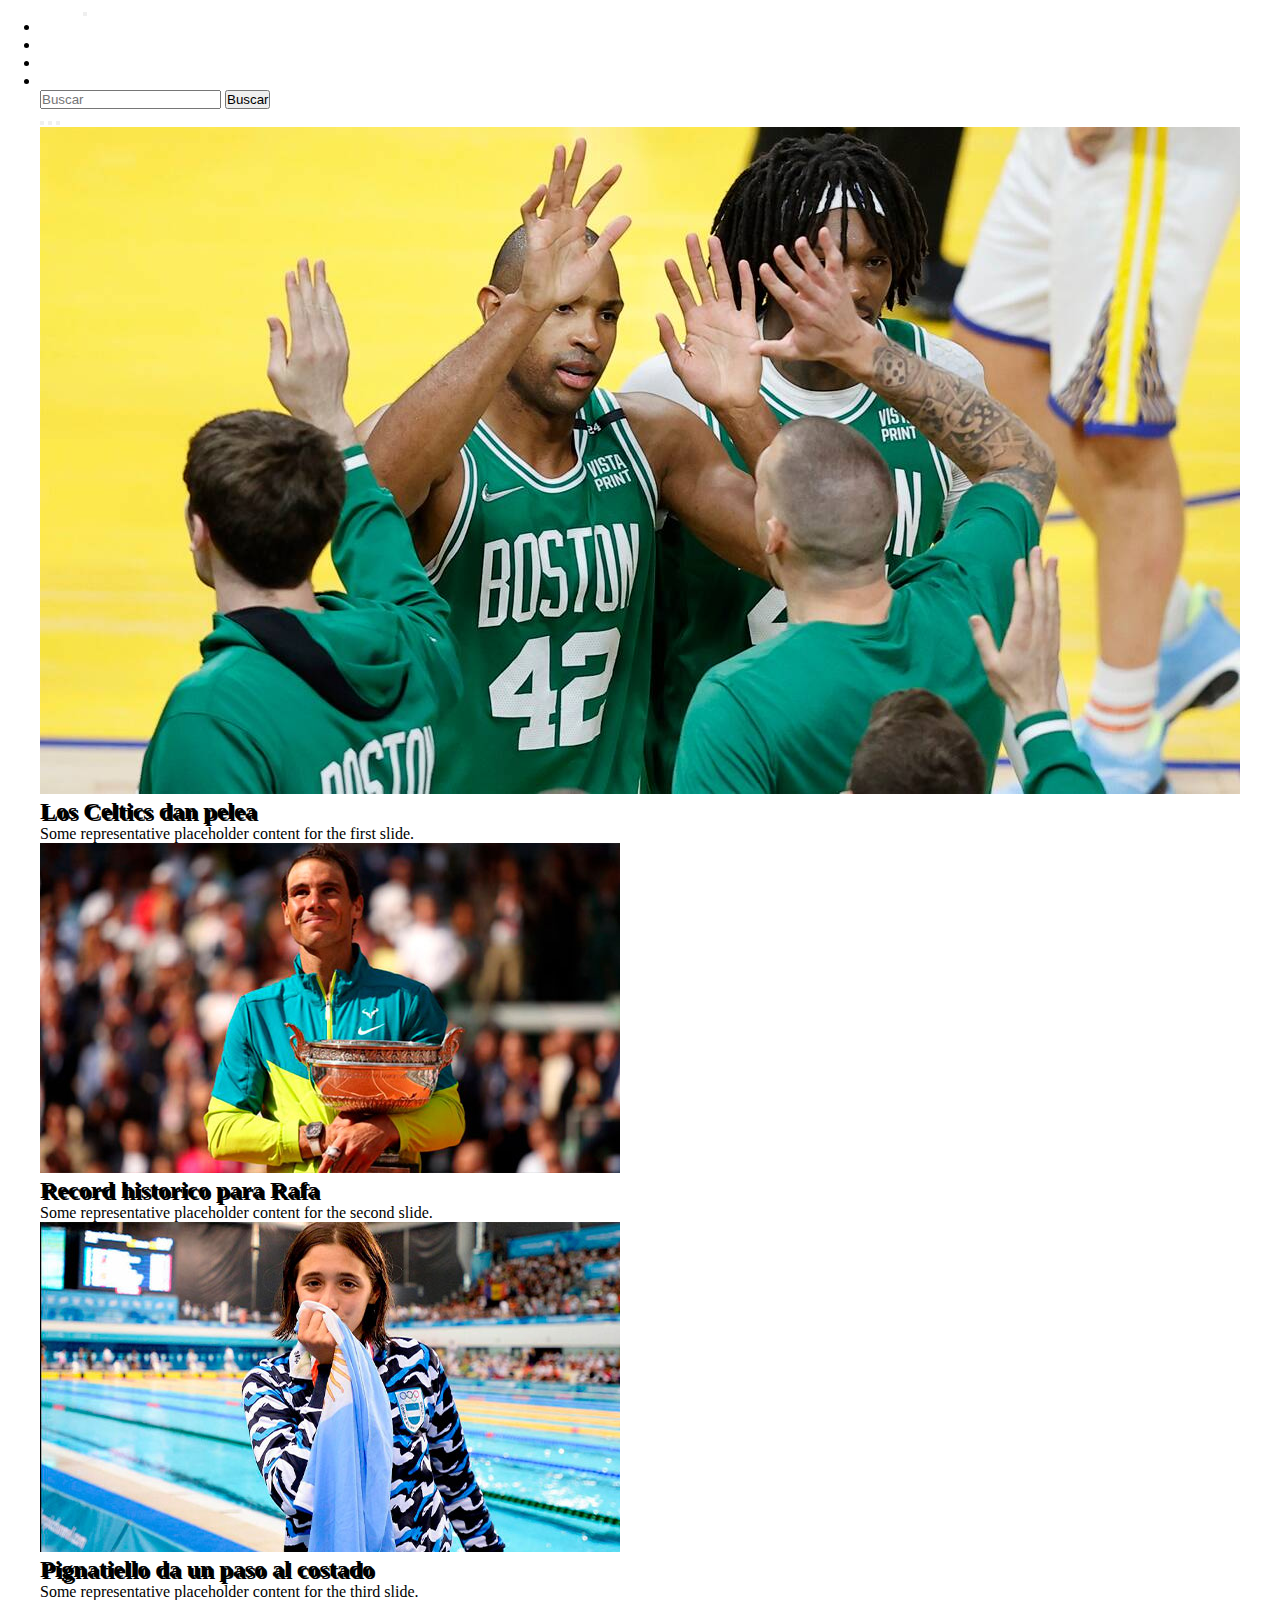
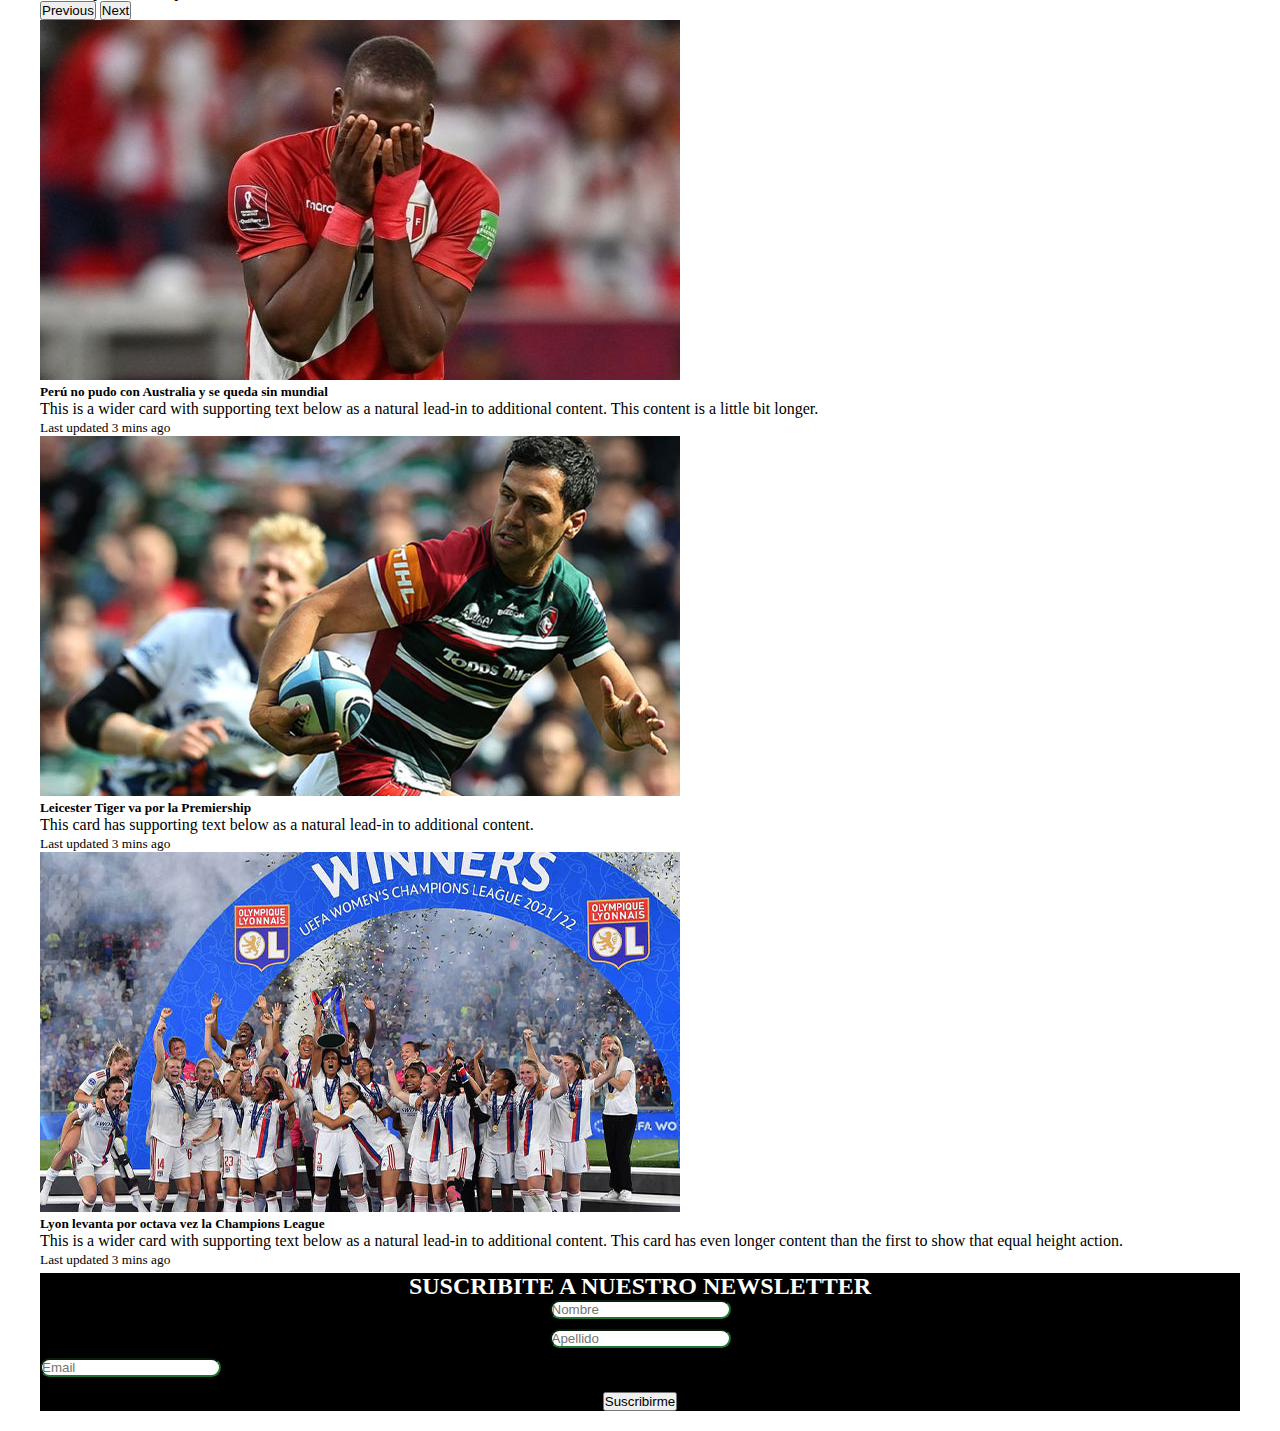
<file: index.html>
<!doctype html>
<html lang="en">

<head>
  <meta charset="utf-8">
  <meta name="viewport" content="width=device-width, initial-scale=1">
  <title>Desafio-Bootstrap</title>
  <link href="https://cdn.jsdelivr.net/npm/bootstrap@5.2.0-beta1/dist/css/bootstrap.min.css" rel="stylesheet"
    integrity="sha384-0evHe/X+R7YkIZDRvuzKMRqM+OrBnVFBL6DOitfPri4tjfHxaWutUpFmBp4vmVor" crossorigin="anonymous">
  <link rel="stylesheet" href="css/style.css">
</head>

<body>
  <!-- BARRA NAVEGACION NAVBAR-->
  <header>

    <nav class="navbar navbar-expand-lg bg-dark">
      <div class="container-fluid">
        <a class="navbar-brand" href="#">Home</a>
        <button class="navbar-toggler" type="button" data-bs-toggle="collapse" data-bs-target="#navbarSupportedContent"
          aria-controls="navbarSupportedContent" aria-expanded="false" aria-label="Toggle navigation">
          <span class="navbar-toggler-icon"></span>
        </button>
        <div class="collapse navbar-collapse" id="navbarSupportedContent">
          <ul class="navbar-nav me-auto mb-2 mb-lg-0">
            <li class="nav-item">
              <a class="nav-link active" aria-current="page" href="futbol.html">Fútbol</a>
            </li>
            <li class="nav-item">
              <a class="nav-link active" href="tenis.html">Tenis</a>
            </li>
            <li class="nav-item dropdown">
              <a class="nav-link active" href="basket.html">
                Básquet
              </a>
            </li>
            <li class="nav-item">
              <a class="nav-link active" href="suscribirse.html">Suscribirse</a>
            </li>
          </ul>
          <form class="d-flex" role="search">
            <input class="form-control me-2" type="search" placeholder="Buscar" aria-label="Buscar">
            <button class="btn btn-outline-success" type="submit">Buscar</button>
          </form>
        </div>
      </div>
    </nav>
  </header>
  <!-- CONTENIDO PRINCIPAL -->
  <main>
    <div id="carouselExampleCaptions" class="carousel slide carroza" data-bs-ride="false">
      <div class="carousel-indicators">
        <button type="button" data-bs-target="#carouselExampleCaptions" data-bs-slide-to="0" class="active"
          aria-current="true" aria-label="Slide 1"></button>
        <button type="button" data-bs-target="#carouselExampleCaptions" data-bs-slide-to="1"
          aria-label="Slide 2"></button>
        <button type="button" data-bs-target="#carouselExampleCaptions" data-bs-slide-to="2"
          aria-label="Slide 3"></button>
      </div>
      <div class="carousel-inner">
        <div class="carousel-item active">
          <img src="img/Celtics.jpg" class="d-block w-100" alt="...">
          <div class="carousel-caption d-none d-md-block">
            <h2>Los Celtics dan pelea</h2>
            <p>Some representative placeholder content for the first slide.</p>
          </div>
        </div>
        <div class="carousel-item">
          <img src="img/rafa.jpg" class="d-block w-100" alt="...">
          <div class="carousel-caption d-none d-md-block">
            <h2>Record historico para Rafa</h2>
            <p>Some representative placeholder content for the second slide.</p>
          </div>
        </div>
        <div class="carousel-item">
          <img src="img/pigna.jpg" class="d-block w-100" alt="...">
          <div class="carousel-caption d-none d-md-block">
            <h2>Pignatiello da un paso al costado</h2>
            <p>Some representative placeholder content for the third slide.</p>
          </div>
        </div>
      </div>
      <button class="carousel-control-prev" type="button" data-bs-target="#carouselExampleCaptions"
        data-bs-slide="prev">
        <span class="carousel-control-prev-icon" aria-hidden="true"></span>
        <span class="visually-hidden">Previous</span>
      </button>
      <button class="carousel-control-next" type="button" data-bs-target="#carouselExampleCaptions"
        data-bs-slide="next">
        <span class="carousel-control-next-icon" aria-hidden="true"></span>
        <span class="visually-hidden">Next</span>
      </button>
    </div>

    <div class="card-group">
      <div class="card">
        <img src="img/peru.jpg" class="card-img-top" alt="...">
        <div class="card-body">
          <h5 class="card-title">Perú no pudo con Australia y se queda sin mundial</h5>
          <p class="card-text">This is a wider card with supporting text below as a natural lead-in to additional
            content. This content is a little bit longer.</p>
        </div>
        <div class="card-footer">
          <small class="text-muted">Last updated 3 mins ago</small>
        </div>
      </div>
      <div class="card">
        <img src="img/rugby.jpg" class="card-img-top" alt="...">
        <div class="card-body">
          <h5 class="card-title">Leicester Tiger va por la Premiership</h5>
          <p class="card-text">This card has supporting text below as a natural lead-in to additional content.</p>
        </div>
        <div class="card-footer">
          <small class="text-muted">Last updated 3 mins ago</small>
        </div>
      </div>
      <div class="card">
        <img src="img/fed2.jpg" class="card-img-top" alt="...">
        <div class="card-body">
          <h5 class="card-title">Lyon levanta por octava vez la Champions League</h5>
          <p class="card-text">This is a wider card with supporting text below as a natural lead-in to additional
            content. This card has even longer content than the first to show that equal height action.</p>
        </div>
        <div class="card-footer">
          <small class="text-muted">Last updated 3 mins ago</small>
        </div>
      </div>
    </div>
  </main>
  <!-- SUBCRIBIRSE - FOOTER -->
  <footer>
    <div class="contenedorFooter bg-dark">
      <h2 class="suscribirse">SUSCRIBITE A NUESTRO NEWSLETTER</h2>
      <div class="row">
        <div class="col-xl-12 col-lg-12 col-md-12 col-sm-12">
          <input type="text" class="form-control nombre bg-light" placeholder="Nombre" aria-label="First name">
        </div>
        <div class="col-xl-12 col-lg-12 col-md-12 col-sm-12">
          <input type="text" class="form-control apellido bg-light" placeholder="Apellido" aria-label="Last name">
        </div>
        <div class="col-xl-12 col-lg-12">
          <input type="email" class="form-control email bg-light" placeholder="Email" aria-label="Last name">
        </div>
      </div>
      <button class="btn btn-outline-success btn-sub col-xl-12 col-lg-12 col-md-12 col-sm-12"
        type="submit">Suscribirme</button>
    </div>
  </footer>
  <!-- JAVASCRIPT - BOOTSTRAP -->
  <script src="https://cdn.jsdelivr.net/npm/bootstrap@5.2.0-beta1/dist/js/bootstrap.bundle.min.js"
    integrity="sha384-pprn3073KE6tl6bjs2QrFaJGz5/SUsLqktiwsUTF55Jfv3qYSDhgCecCxMW52nD2"
    crossorigin="anonymous"></script>
</body>

</html>
</file>
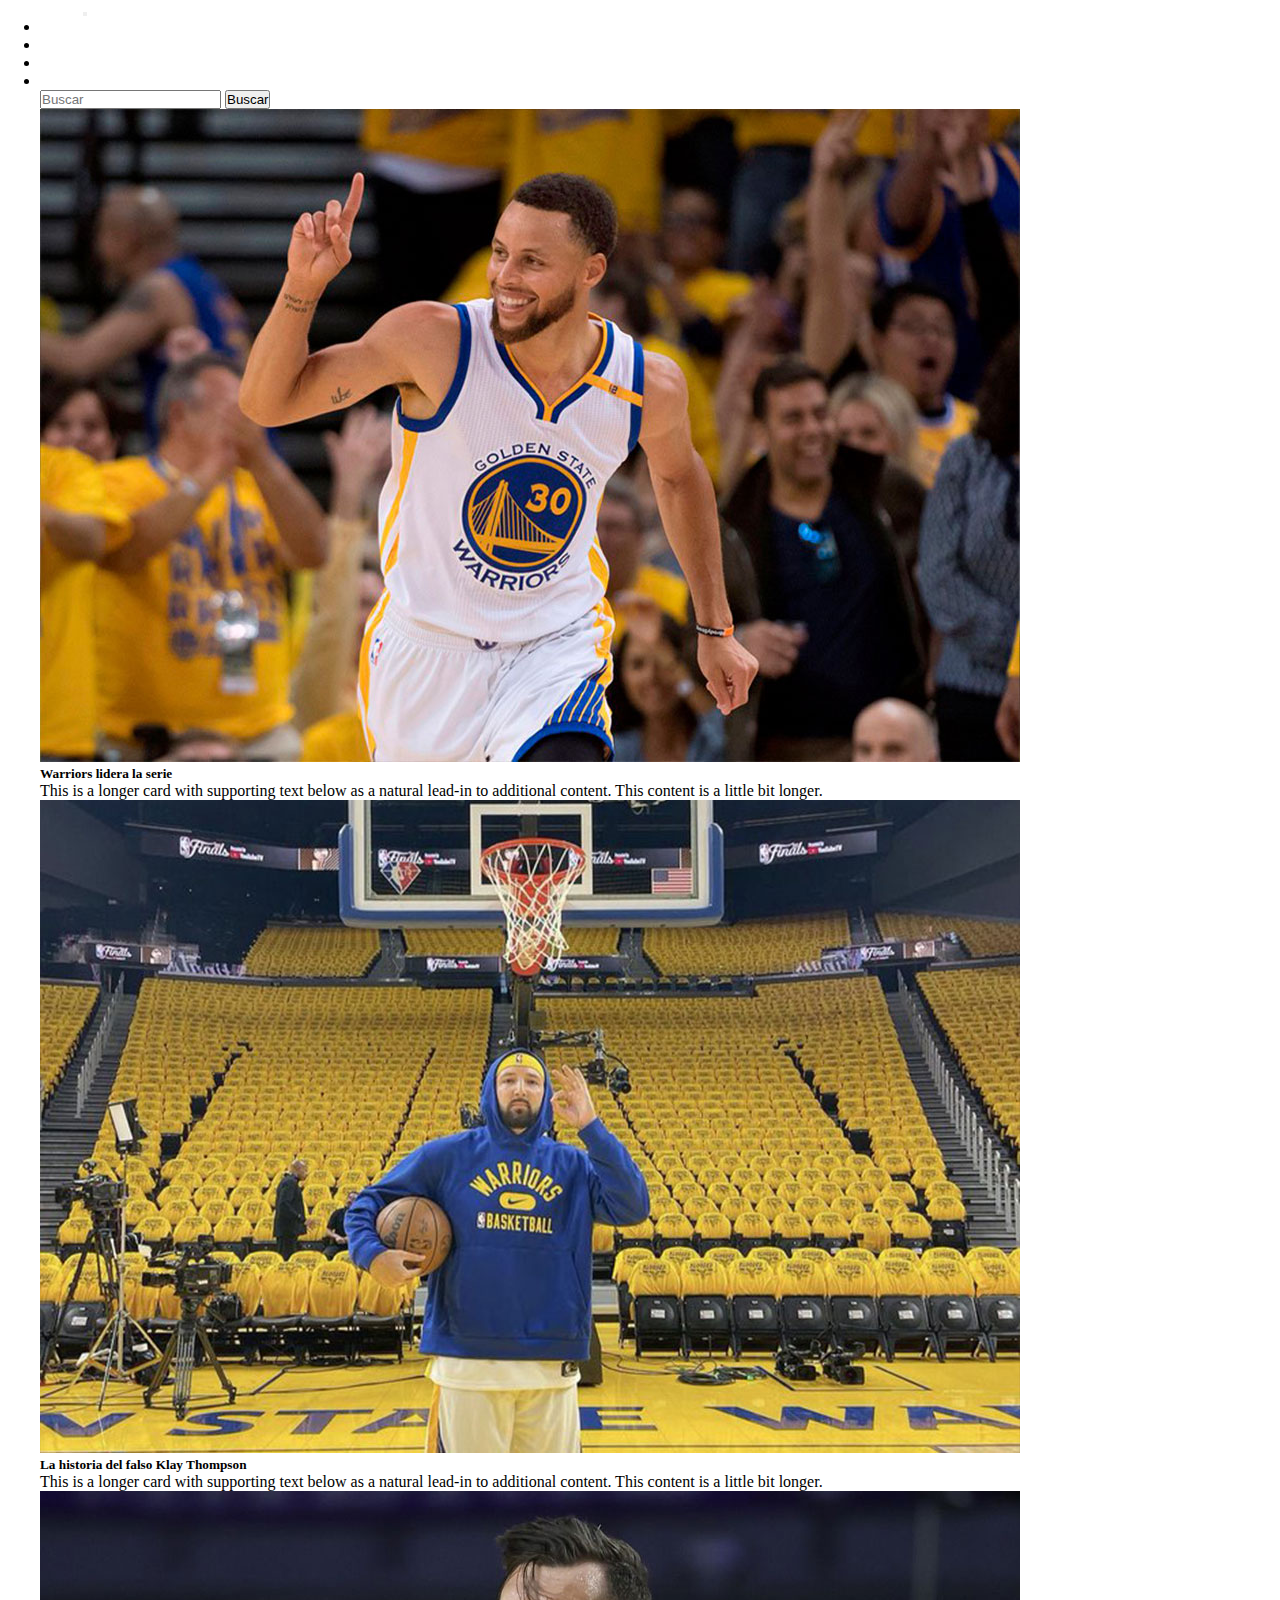
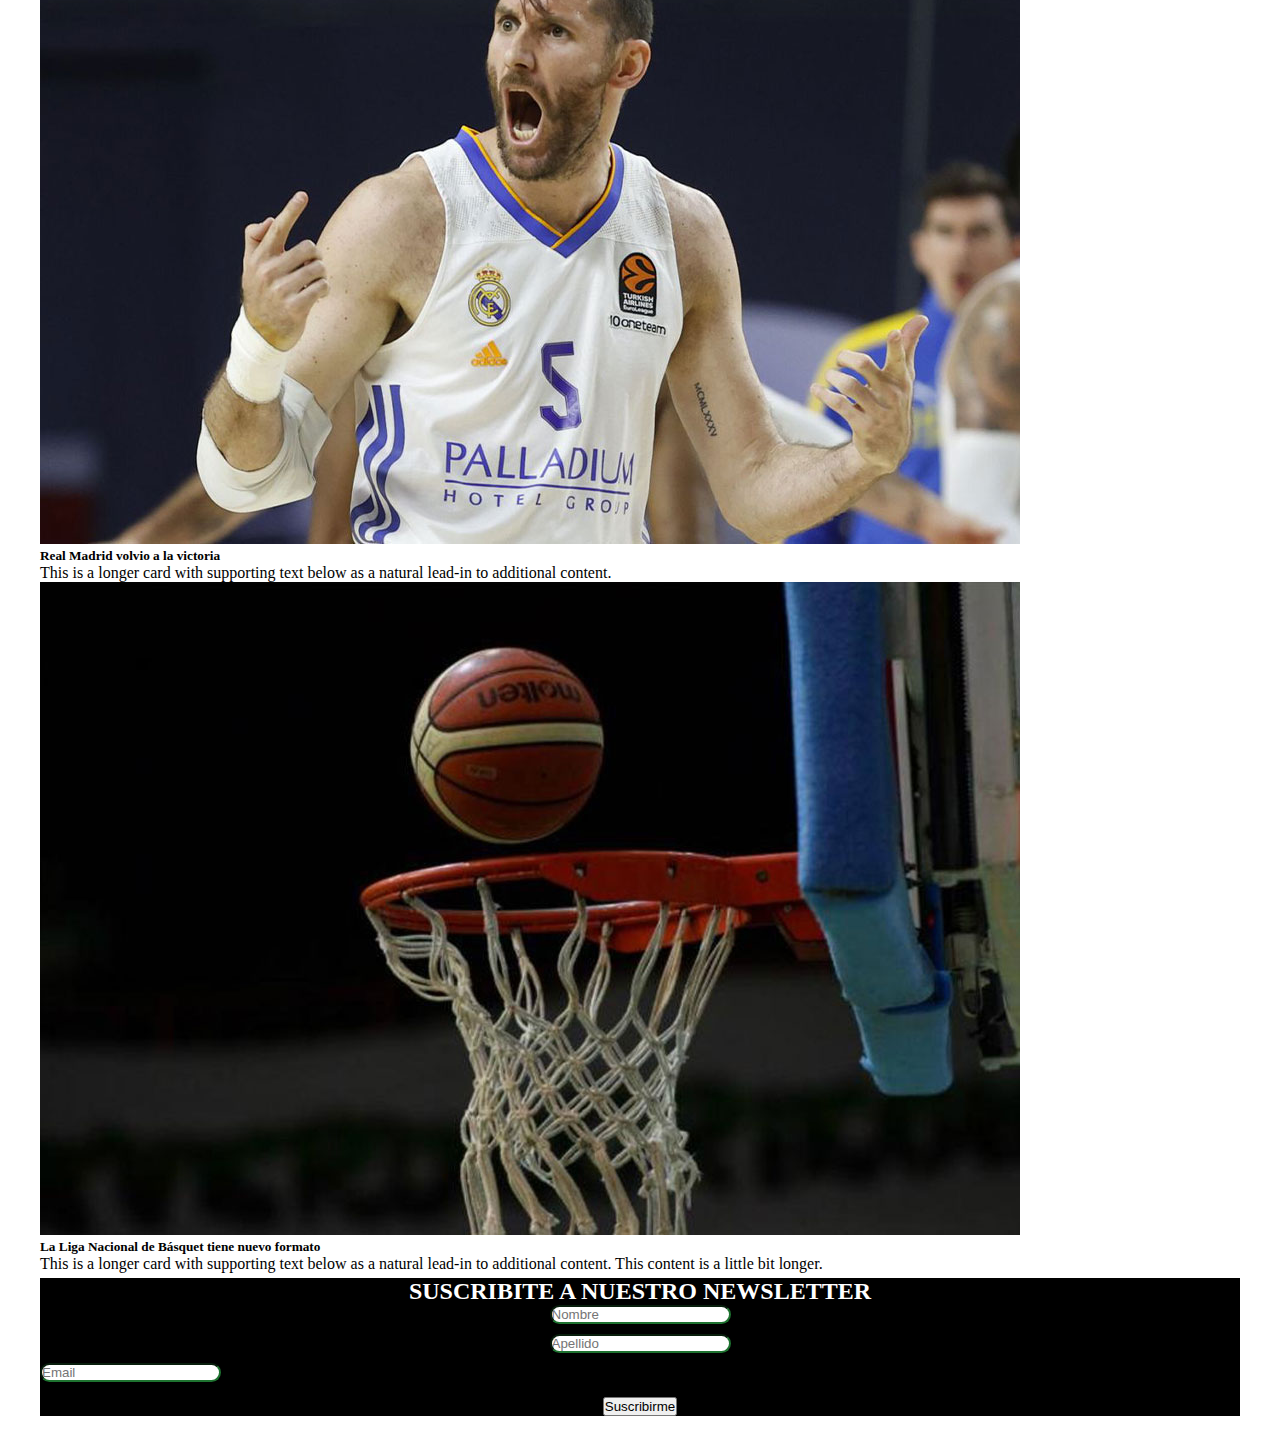
<file: basket.html>
<!DOCTYPE html>
<html lang="en">

<head>
    <meta charset="UTF-8">
    <meta http-equiv="X-UA-Compatible" content="IE=edge">
    <meta name="viewport" content="width=device-width, initial-scale=1.0">
    <link href="https://cdn.jsdelivr.net/npm/bootstrap@5.2.0-beta1/dist/css/bootstrap.min.css" rel="stylesheet"
        integrity="sha384-0evHe/X+R7YkIZDRvuzKMRqM+OrBnVFBL6DOitfPri4tjfHxaWutUpFmBp4vmVor" crossorigin="anonymous">
    <link rel="stylesheet" href="css/style.css">
    <title>Básquet</title>
</head>

<body>
    <!-- BARRA NAVEGACION -->
    <header>
        <nav class="navbar navbar-expand-lg bg-dark">
            <div class="container-fluid">
                <a class="navbar-brand" href="index.html">Home</a>
                <button class="navbar-toggler" type="button" data-bs-toggle="collapse"
                    data-bs-target="#navbarSupportedContent" aria-controls="navbarSupportedContent"
                    aria-expanded="false" aria-label="Toggle navigation">
                    <span class="navbar-toggler-icon"></span>
                </button>
                <div class="collapse navbar-collapse" id="navbarSupportedContent">
                    <ul class="navbar-nav me-auto mb-2 mb-lg-0">
                        <li class="nav-item">
                            <a class="nav-link active" aria-current="page" href="futbol.html">Fútbol</a>
                        </li>
                        <li class="nav-item">
                            <a class="nav-link active" href="tenis.html">Tenis</a>
                        </li>
                        <li class="nav-item dropdown">
                            <a class="nav-link active" href="basket.html">
                                Básquet
                            </a>
                        </li>
                        <li class="nav-item">
                            <a class="nav-link active" href="suscribirse.html">Suscribirse</a>
                        </li>
                    </ul>
                    <form class="d-flex" role="search">
                        <input class="form-control me-2" type="search" placeholder="Buscar" aria-label="Buscar">
                        <button class="btn btn-outline-success" type="submit">Buscar</button>
                    </form>
                </div>
            </div>
        </nav>
    </header>
    <!-- CONTENIDO PRINCIPAL -->
    <main>
        <div class="row row-cols-1 row-cols-md-2 g-4 contenedorCards">
            <a href="#">
                <div class="col">
                    <div class="card bg-success">
                        <img src="img/esteD.jpg" class="card-img-top" alt="...">
                        <div class="card-body">
                            <h5 class="card-title">Warriors lidera la serie</h5>
                            <p class="card-text">This is a longer card with supporting text below as a natural lead-in
                                to
                                additional content. This content is a little bit longer.</p>
                        </div>
                    </div>
                </div>
            </a>

            <a href="#">
                <div class="col">
                    <div class="card bg-success">
                        <img src="img/kyu.jpg" class="card-img-top" alt="...">
                        <div class="card-body">
                            <h5 class="card-title">La historia del falso Klay Thompson</h5>
                            <p class="card-text">This is a longer card with supporting text below as a natural lead-in
                                to
                                additional content. This content is a little bit longer.</p>
                        </div>
                    </div>
                </div>
            </a>

            <a href="#">
                <div class="col">
                    <div class="card bg-success">
                        <img src="img/reass.jpg" class="card-img-top" alt="...">
                        <div class="card-body">
                            <h5 class="card-title">Real Madrid volvio a la victoria</h5>
                            <p class="card-text">This is a longer card with supporting text below as a natural lead-in
                                to
                                additional content.</p>
                        </div>
                    </div>
                </div>
            </a>

            <a href="#">
                <div class="col">
                    <div class="card bg-success">
                        <img src="img/ligaDos.jpg" class="card-img-top" alt="...">
                        <div class="card-body">
                            <h5 class="card-title">La Liga Nacional de Básquet tiene nuevo formato</h5>
                            <p class="card-text">This is a longer card with supporting text below as a natural lead-in
                                to
                                additional content. This content is a little bit longer.</p>
                        </div>
                    </div>
                </div>
            </a>
        </div>
    </main>
    <!-- SUBCRIBIRSE - FOOTER -->
    <footer>
        <div class="contenedorFooter bg-dark">
            <h2 class="suscribirse">SUSCRIBITE A NUESTRO NEWSLETTER</h2>
            <div class="row">
                <div class="col-xl-12 col-lg-12 col-md-12 col-sm-12">
                    <input type="text" class="form-control nombre bg-light" placeholder="Nombre"
                        aria-label="First name">
                </div>
                <div class="col-xl-12 col-lg-12 col-md-12 col-sm-12">
                    <input type="text" class="form-control apellido bg-light" placeholder="Apellido"
                        aria-label="Last name">
                </div>
                <div class="col-xl-12 col-lg-12">
                    <input type="email" class="form-control email bg-light" placeholder="Email" aria-label="Last name">
                </div>
            </div>
            <button class="btn btn-outline-success btn-sub col-xl-12 col-lg-12 col-md-12 col-sm-12"
                type="submit">Suscribirme</button>
        </div>
    </footer>

    <!-- JAVASCRIPT - BOOTSTRAP -->
    <script src="https://cdn.jsdelivr.net/npm/bootstrap@5.2.0-beta1/dist/js/bootstrap.bundle.min.js"
        integrity="sha384-pprn3073KE6tl6bjs2QrFaJGz5/SUsLqktiwsUTF55Jfv3qYSDhgCecCxMW52nD2"
        crossorigin="anonymous"></script>
</body>

</html>
</file>
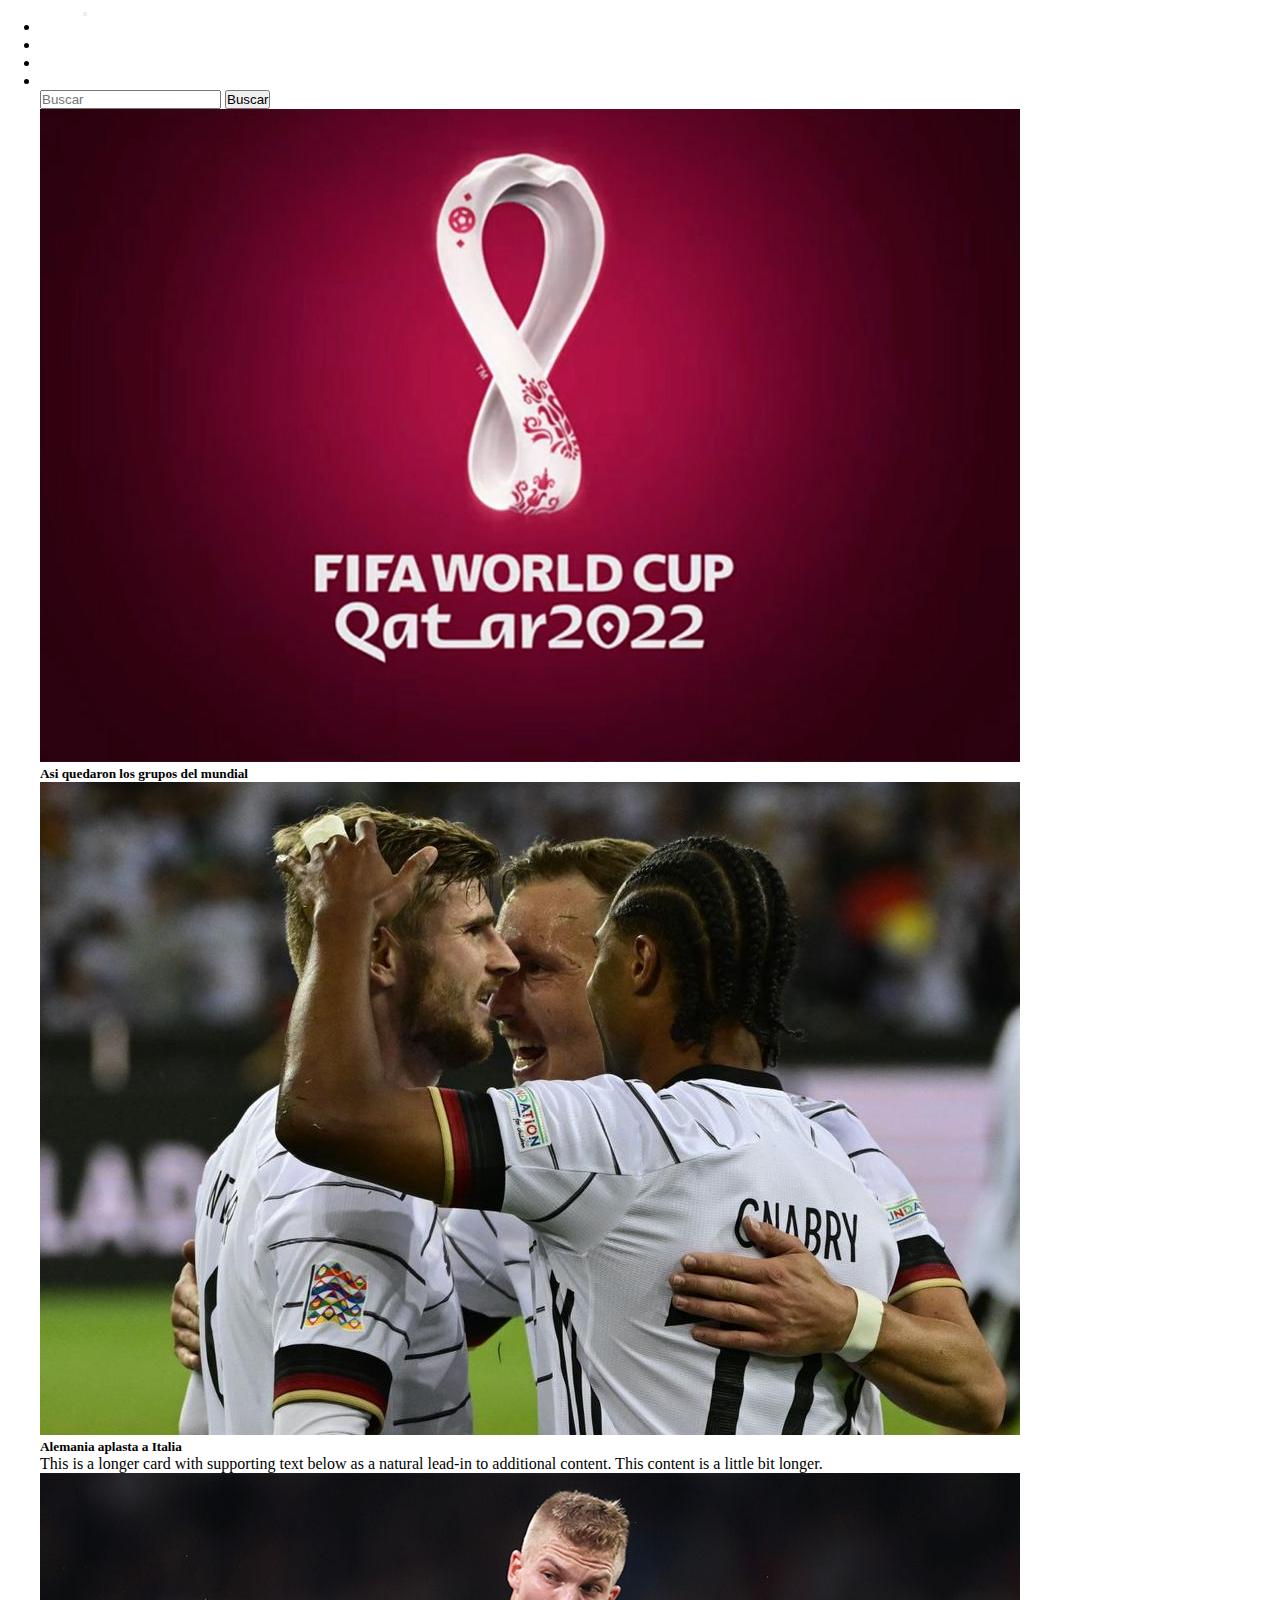
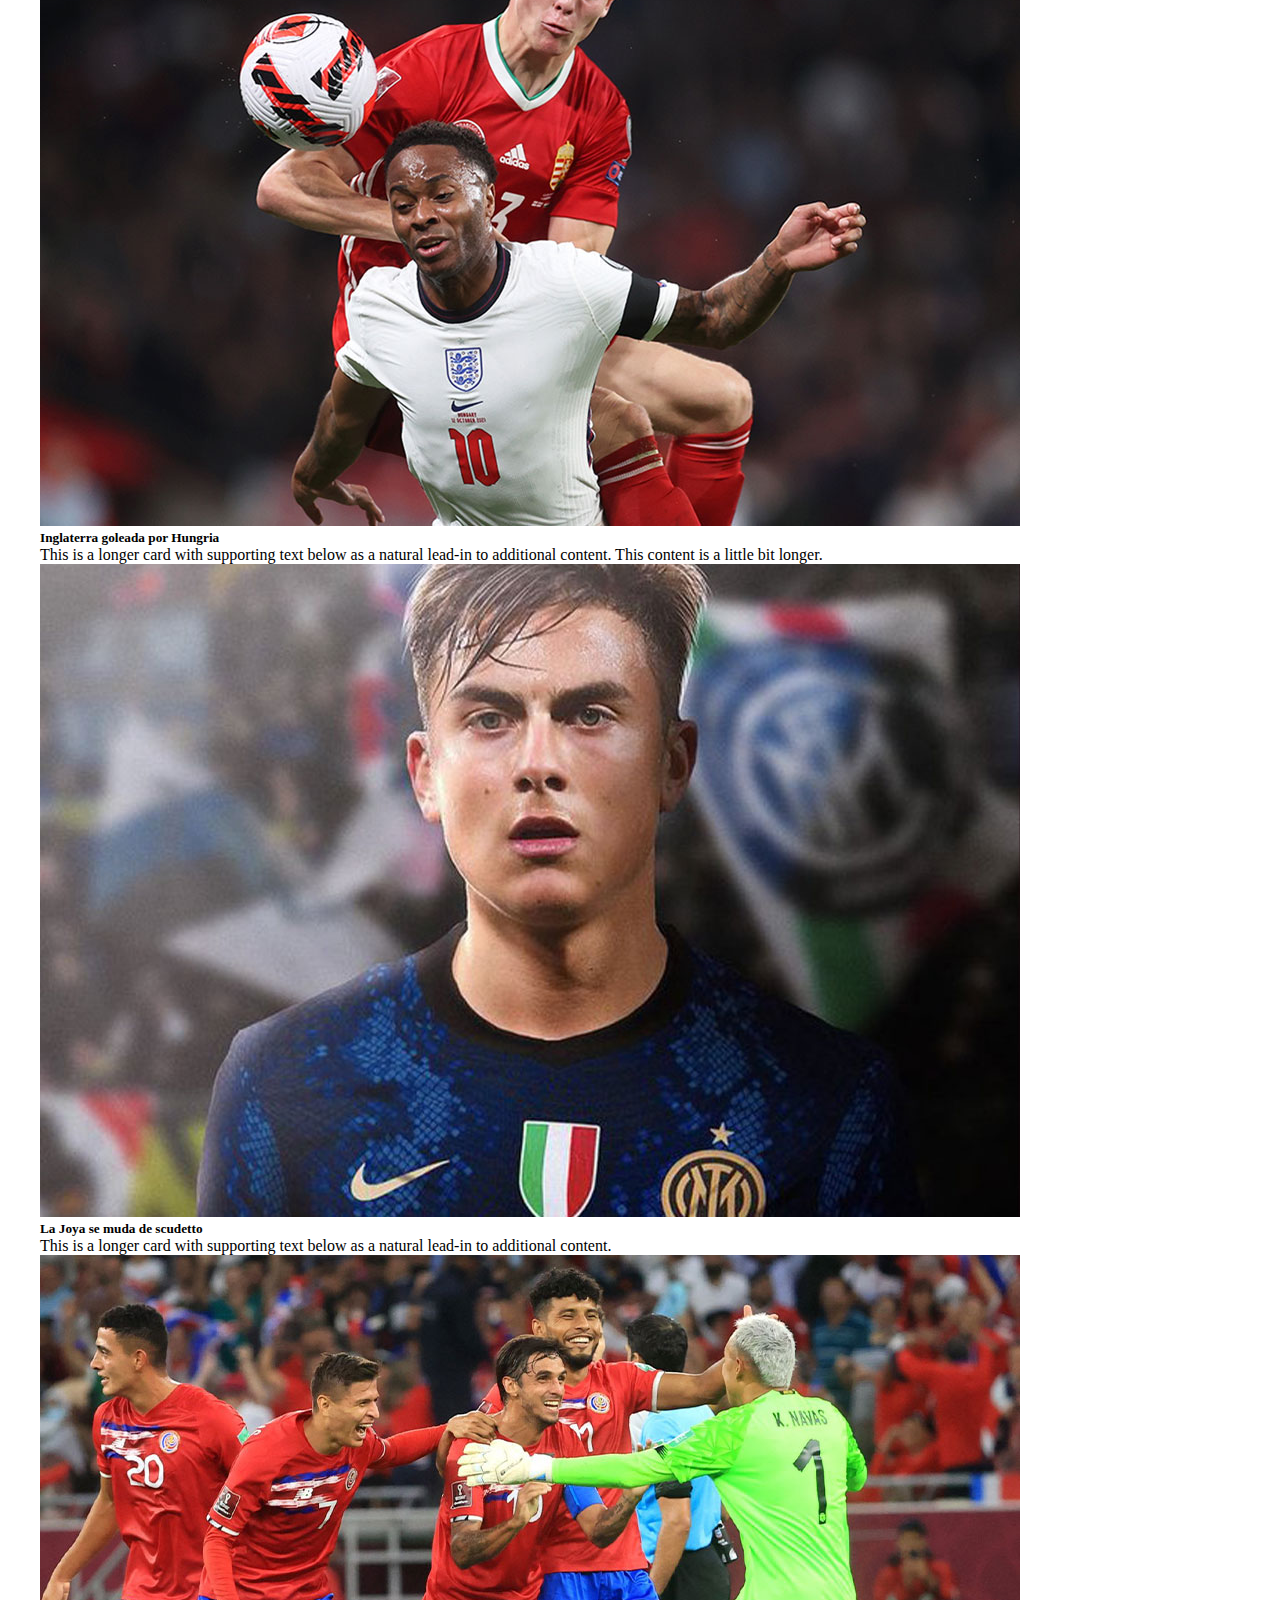
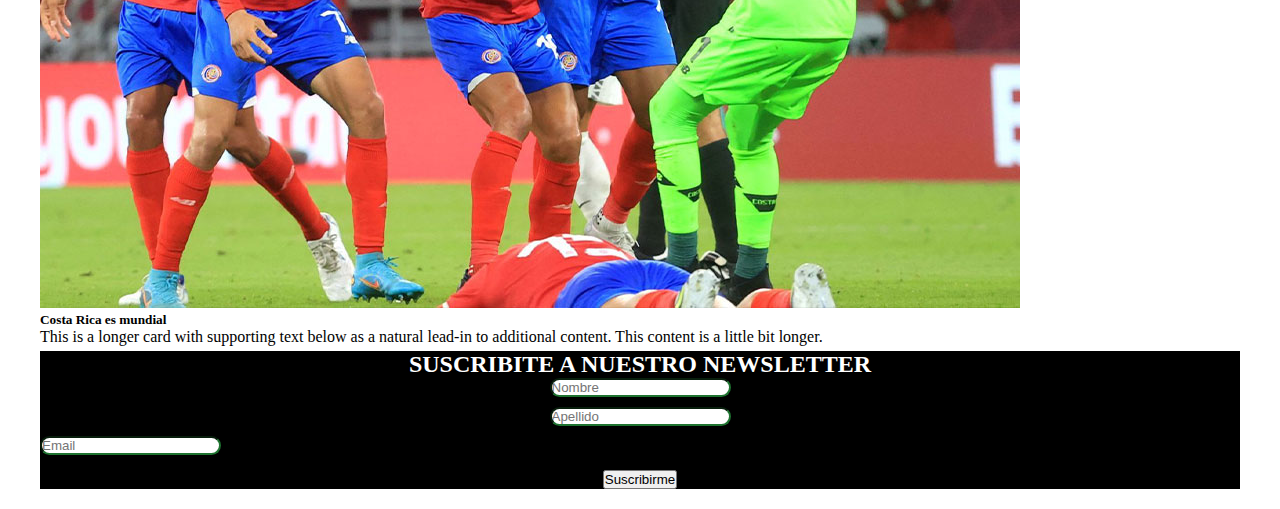
<file: futbol.html>
<!DOCTYPE html>
<html lang="en">

<head>
    <meta charset="UTF-8">
    <meta http-equiv="X-UA-Compatible" content="IE=edge">
    <meta name="viewport" content="width=device-width, initial-scale=1.0">
    <link href="https://cdn.jsdelivr.net/npm/bootstrap@5.2.0-beta1/dist/css/bootstrap.min.css" rel="stylesheet"
        integrity="sha384-0evHe/X+R7YkIZDRvuzKMRqM+OrBnVFBL6DOitfPri4tjfHxaWutUpFmBp4vmVor" crossorigin="anonymous">
    <link rel="stylesheet" href="css/style.css">
    <title>Fútbol</title>
</head>

<body>
    <!-- BARRA NAVEGACION -->
    <header>

        <nav class="navbar navbar-expand-lg bg-dark">
            <div class="container-fluid">
                <a class="navbar-brand" href="index.html">Home</a>
                <button class="navbar-toggler" type="button" data-bs-toggle="collapse"
                    data-bs-target="#navbarSupportedContent" aria-controls="navbarSupportedContent"
                    aria-expanded="false" aria-label="Toggle navigation">
                    <span class="navbar-toggler-icon"></span>
                </button>
                <div class="collapse navbar-collapse" id="navbarSupportedContent">
                    <ul class="navbar-nav me-auto mb-2 mb-lg-0">
                        <li class="nav-item">
                            <a class="nav-link active" aria-current="page" href="futbol.html">Fútbol</a>
                        </li>
                        <li class="nav-item">
                            <a class="nav-link active" href="#">Tenis</a>
                        </li>
                        <li class="nav-item dropdown">
                            <a class="nav-link active" href="#">
                                Basket
                            </a>
                        </li>
                        <li class="nav-item">
                            <a class="nav-link active" href="#">Natación</a>
                        </li>
                    </ul>
                    <form class="d-flex" role="search">
                        <input class="form-control me-2" type="search" placeholder="Buscar" aria-label="Buscar">
                        <button class="btn btn-outline-success" type="submit">Buscar</button>
                    </form>
                </div>
            </div>
        </nav>
    </header>

    <main>
        <a href="#">
            <div class="card mb-3 bg-success">
                <img src="img/gruposfin.jpg" class="card-img-top" alt="...">
                <div class="card-body">
                    <h5 class="card-title">Asi quedaron los grupos del mundial</h5>
                </div>
            </div>
        </a>


        <div class="row row-cols-1 row-cols-md-2 g-4 contenedorCards">
            <a href="#"><div class="col">
                <div class="card bg-success">
                    <img src="img/alemania.jpg" class="card-img-top" alt="...">
                    <div class="card-body">
                        <h5 class="card-title">Alemania aplasta a Italia</h5>
                        <p class="card-text">This is a longer card with supporting text below as a natural lead-in to
                            additional content. This content is a little bit longer.</p>
                    </div>
                </div>
            </div>
            </a>

            <a href="#"><div class="col">
                <div class="card bg-success">
                    <img src="img/hungria.jpg" class="card-img-top" alt="...">
                    <div class="card-body">
                        <h5 class="card-title">Inglaterra goleada por Hungria</h5>
                        <p class="card-text">This is a longer card with supporting text below as a natural lead-in to
                            additional content. This content is a little bit longer.</p>
                    </div>
                </div>
            </div>
        </a>

            <a href="#"><div class="col">
                <div class="card bg-success">
                    <img src="img/lajoya.jpg" class="card-img-top" alt="...">
                    <div class="card-body">
                        <h5 class="card-title">La Joya se muda de scudetto</h5>
                        <p class="card-text">This is a longer card with supporting text below as a natural lead-in to
                            additional content.</p>
                    </div>
                </div>
            </div>
        </a>

           <a href="#"><div class="col">
                <div class="card bg-success">
                    <img src="img/costaRicase.jpg" class="card-img-top" alt="...">
                    <div class="card-body">
                        <h5 class="card-title">Costa Rica es mundial</h5>
                        <p class="card-text">This is a longer card with supporting text below as a natural lead-in to
                            additional content. This content is a little bit longer.</p>
                    </div>
                </div>
            </div>
        </a>
        </div>
    </main>
    <footer>
        <div class="contenedorFooter bg-dark">
            <h2 class="suscribirse">SUSCRIBITE A NUESTRO NEWSLETTER</h2>
            <div class="row">
              <div class="col-xl-12 col-lg-12 col-md-12 col-sm-12">
                <input type="text" class="form-control nombre bg-light" placeholder="Nombre" aria-label="First name">
              </div>
              <div class="col-xl-12 col-lg-12 col-md-12 col-sm-12">
                <input type="text" class="form-control apellido bg-light" placeholder="Apellido" aria-label="Last name">
              </div>
              <div class="col-xl-12 col-lg-12">
                <input type="email" class="form-control email bg-light" placeholder="Email" aria-label="Last name">
              </div>
            </div>
            <button class="btn btn-outline-success btn-sub col-xl-12 col-lg-12 col-md-12 col-sm-12"
              type="submit">Suscribirme</button>
          </div>
    </footer>

    <script src="https://cdn.jsdelivr.net/npm/bootstrap@5.2.0-beta1/dist/js/bootstrap.bundle.min.js"
        integrity="sha384-pprn3073KE6tl6bjs2QrFaJGz5/SUsLqktiwsUTF55Jfv3qYSDhgCecCxMW52nD2"
        crossorigin="anonymous"></script>

</body>

</html>
</file>
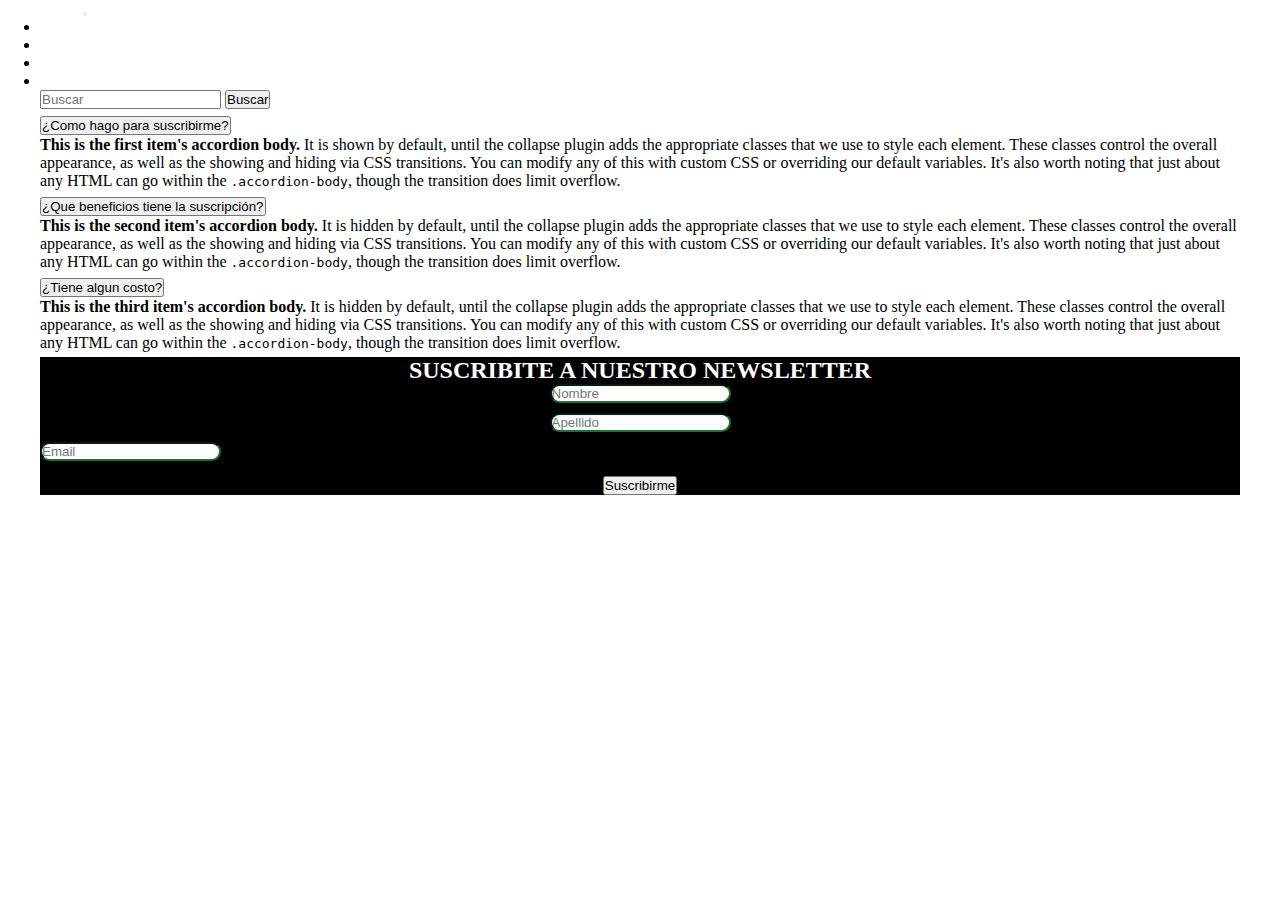
<file: suscribirse.html>
<!DOCTYPE html>
<html lang="en">

<head>
    <meta charset="UTF-8">
    <meta http-equiv="X-UA-Compatible" content="IE=edge">
    <meta name="viewport" content="width=device-width, initial-scale=1.0">
    <link href="https://cdn.jsdelivr.net/npm/bootstrap@5.2.0-beta1/dist/css/bootstrap.min.css" rel="stylesheet"
        integrity="sha384-0evHe/X+R7YkIZDRvuzKMRqM+OrBnVFBL6DOitfPri4tjfHxaWutUpFmBp4vmVor" crossorigin="anonymous">
    <link rel="stylesheet" href="css/style.css">
    <title>Suscribirse</title>
</head>

<body>
    <!-- BARRA NAVEGACION -->
    <header>

        <nav class="navbar navbar-expand-lg bg-dark">
            <div class="container-fluid">
                <a class="navbar-brand" href="index.html">Home</a>
                <button class="navbar-toggler" type="button" data-bs-toggle="collapse"
                    data-bs-target="#navbarSupportedContent" aria-controls="navbarSupportedContent"
                    aria-expanded="false" aria-label="Toggle navigation">
                    <span class="navbar-toggler-icon"></span>
                </button>
                <div class="collapse navbar-collapse" id="navbarSupportedContent">
                    <ul class="navbar-nav me-auto mb-2 mb-lg-0">
                        <li class="nav-item">
                            <a class="nav-link active" aria-current="page" href="futbol.html">Fútbol</a>
                        </li>
                        <li class="nav-item">
                            <a class="nav-link active" href="tenis.html">Tenis</a>
                        </li>
                        <li class="nav-item dropdown">
                            <a class="nav-link active" href="basket.html">
                                Básquet
                            </a>
                        </li>
                        <li class="nav-item">
                            <a class="nav-link active" href="suscribirse.html">Suscribirse</a>
                        </li>
                    </ul>
                    <form class="d-flex" role="search">
                        <input class="form-control me-2" type="search" placeholder="Buscar" aria-label="Buscar">
                        <button class="btn btn-outline-success" type="submit">Buscar</button>
                    </form>
                </div>
            </div>
        </nav>
    </header>
    <!-- CONTENIDO PRINCIPAL -->
    <main>
        <div class="accordion" id="accordionExample">
            <div class="accordion-item">
                <h2 class="accordion-header" id="headingOne">
                    <button class="accordion-button" type="button" data-bs-toggle="collapse"
                        data-bs-target="#collapseOne" aria-expanded="true" aria-controls="collapseOne">
                        ¿Como hago para suscribirme?
                    </button>
                </h2>
                <div id="collapseOne" class="accordion-collapse collapse show" aria-labelledby="headingOne"
                    data-bs-parent="#accordionExample">
                    <div class="accordion-body">
                        <strong>This is the first item's accordion body.</strong> It is shown by default, until the
                        collapse plugin adds the appropriate classes that we use to style each element. These classes
                        control the overall appearance, as well as the showing and hiding via CSS transitions. You can
                        modify any of this with custom CSS or overriding our default variables. It's also worth noting
                        that just about any HTML can go within the <code>.accordion-body</code>, though the transition
                        does limit overflow.
                    </div>
                </div>
            </div>
            <div class="accordion-item">
                <h2 class="accordion-header" id="headingTwo">
                    <button class="accordion-button collapsed" type="button" data-bs-toggle="collapse"
                        data-bs-target="#collapseTwo" aria-expanded="false" aria-controls="collapseTwo">
                        ¿Que beneficios tiene la suscripción?
                    </button>
                </h2>
                <div id="collapseTwo" class="accordion-collapse collapse" aria-labelledby="headingTwo"
                    data-bs-parent="#accordionExample">
                    <div class="accordion-body">
                        <strong>This is the second item's accordion body.</strong> It is hidden by default, until the
                        collapse plugin adds the appropriate classes that we use to style each element. These classes
                        control the overall appearance, as well as the showing and hiding via CSS transitions. You can
                        modify any of this with custom CSS or overriding our default variables. It's also worth noting
                        that just about any HTML can go within the <code>.accordion-body</code>, though the transition
                        does limit overflow.
                    </div>
                </div>
            </div>
            <div class="accordion-item">
                <h2 class="accordion-header" id="headingThree">
                    <button class="accordion-button collapsed" type="button" data-bs-toggle="collapse"
                        data-bs-target="#collapseThree" aria-expanded="false" aria-controls="collapseThree">
                        ¿Tiene algun costo?
                    </button>
                </h2>
                <div id="collapseThree" class="accordion-collapse collapse" aria-labelledby="headingThree"
                    data-bs-parent="#accordionExample">
                    <div class="accordion-body">
                        <strong>This is the third item's accordion body.</strong> It is hidden by default, until the
                        collapse plugin adds the appropriate classes that we use to style each element. These classes
                        control the overall appearance, as well as the showing and hiding via CSS transitions. You can
                        modify any of this with custom CSS or overriding our default variables. It's also worth noting
                        that just about any HTML can go within the <code>.accordion-body</code>, though the transition
                        does limit overflow.
                    </div>
                </div>
            </div>
        </div>
    </main>

    <!-- SUBCRIBIRSE - FOOTER -->
    <footer>
        <div class="contenedorFooter bg-dark">
            <h2 class="suscribirse">SUSCRIBITE A NUESTRO NEWSLETTER</h2>
            <div class="row">
                <div class="col-xl-12 col-lg-12 col-md-12 col-sm-12">
                    <input type="text" class="form-control nombre bg-light" placeholder="Nombre"
                        aria-label="First name">
                </div>
                <div class="col-xl-12 col-lg-12 col-md-12 col-sm-12">
                    <input type="text" class="form-control apellido bg-light" placeholder="Apellido"
                        aria-label="Last name">
                </div>
                <div class="col-xl-12 col-lg-12">
                    <input type="email" class="form-control email bg-light" placeholder="Email" aria-label="Last name">
                </div>
            </div>
            <button class="btn btn-outline-success btn-sub col-xl-12 col-lg-12 col-md-12 col-sm-12"
                type="submit">Suscribirme</button>
        </div>
    </footer>

    <!-- JAVASCRIPT - BOOTSTRAP -->
    <script src="https://cdn.jsdelivr.net/npm/bootstrap@5.2.0-beta1/dist/js/bootstrap.bundle.min.js"
        integrity="sha384-pprn3073KE6tl6bjs2QrFaJGz5/SUsLqktiwsUTF55Jfv3qYSDhgCecCxMW52nD2"
        crossorigin="anonymous"></script>
</body>

</html>
</file>
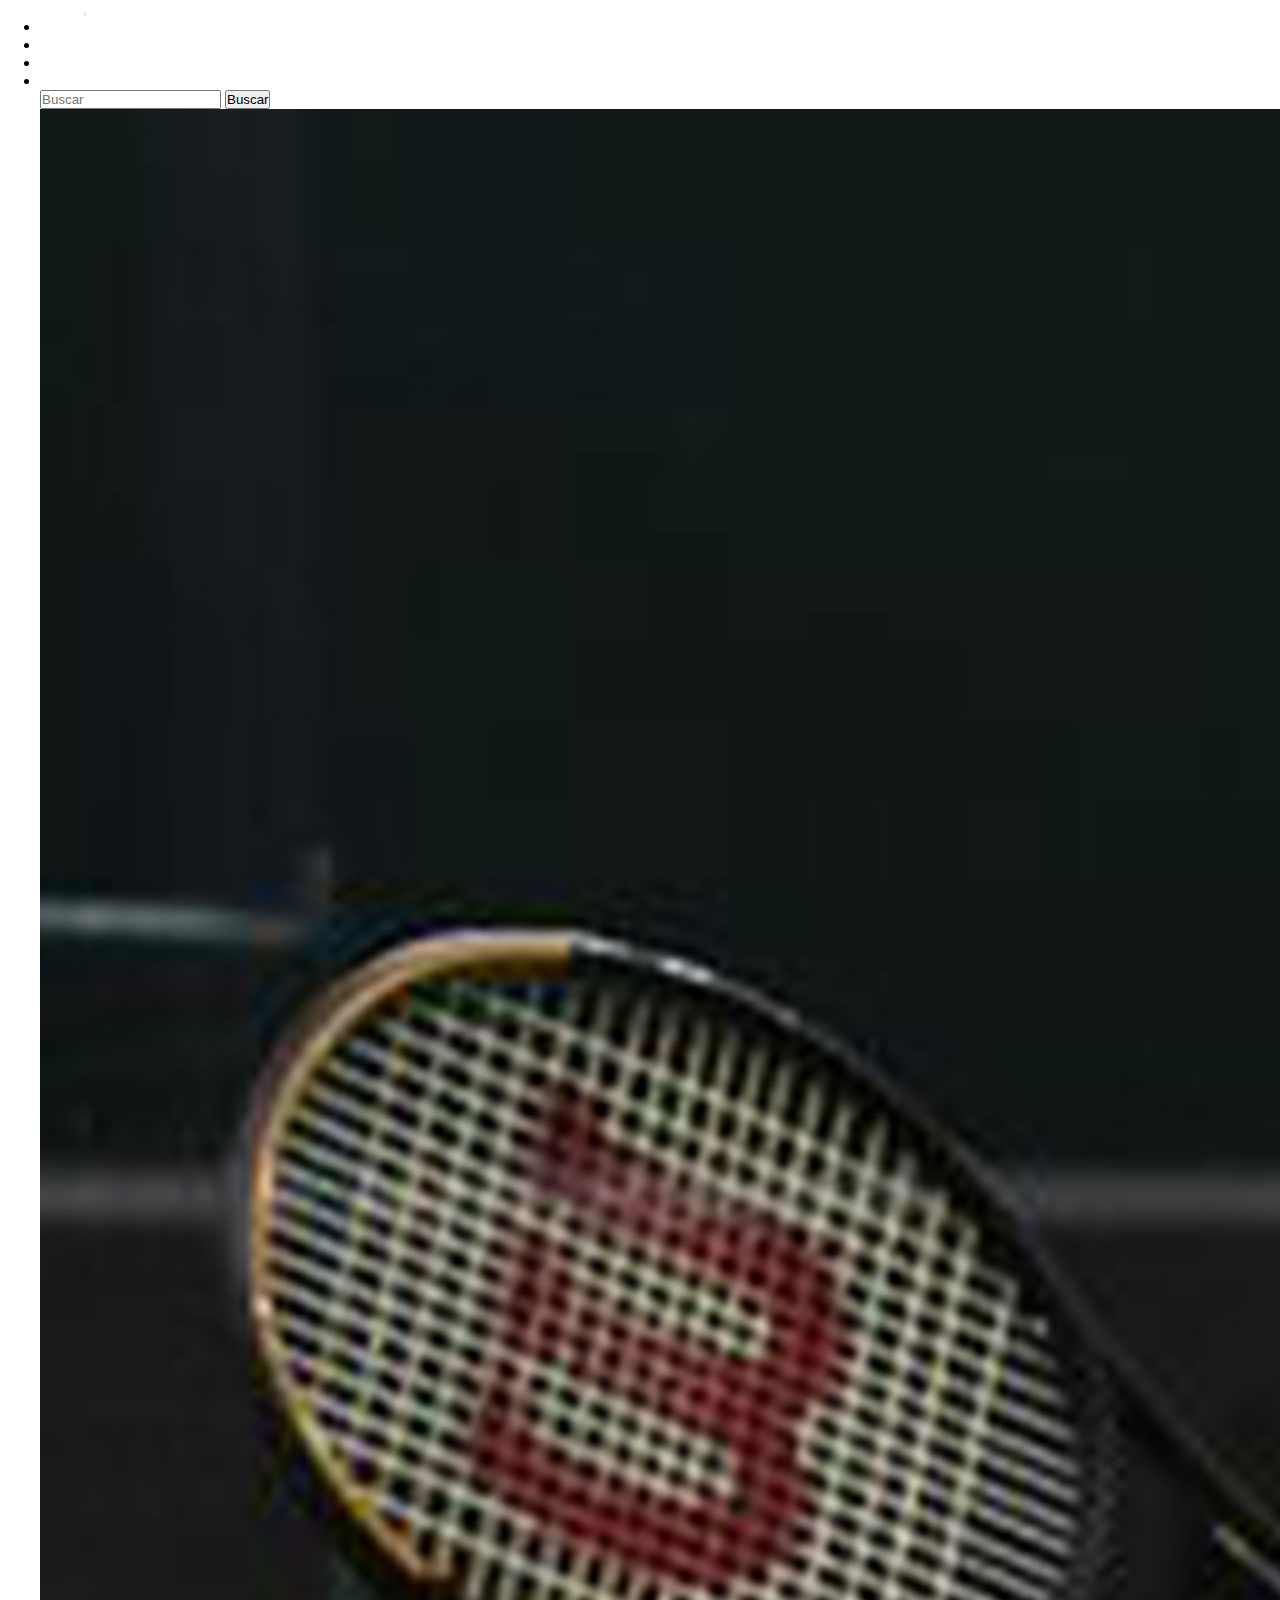
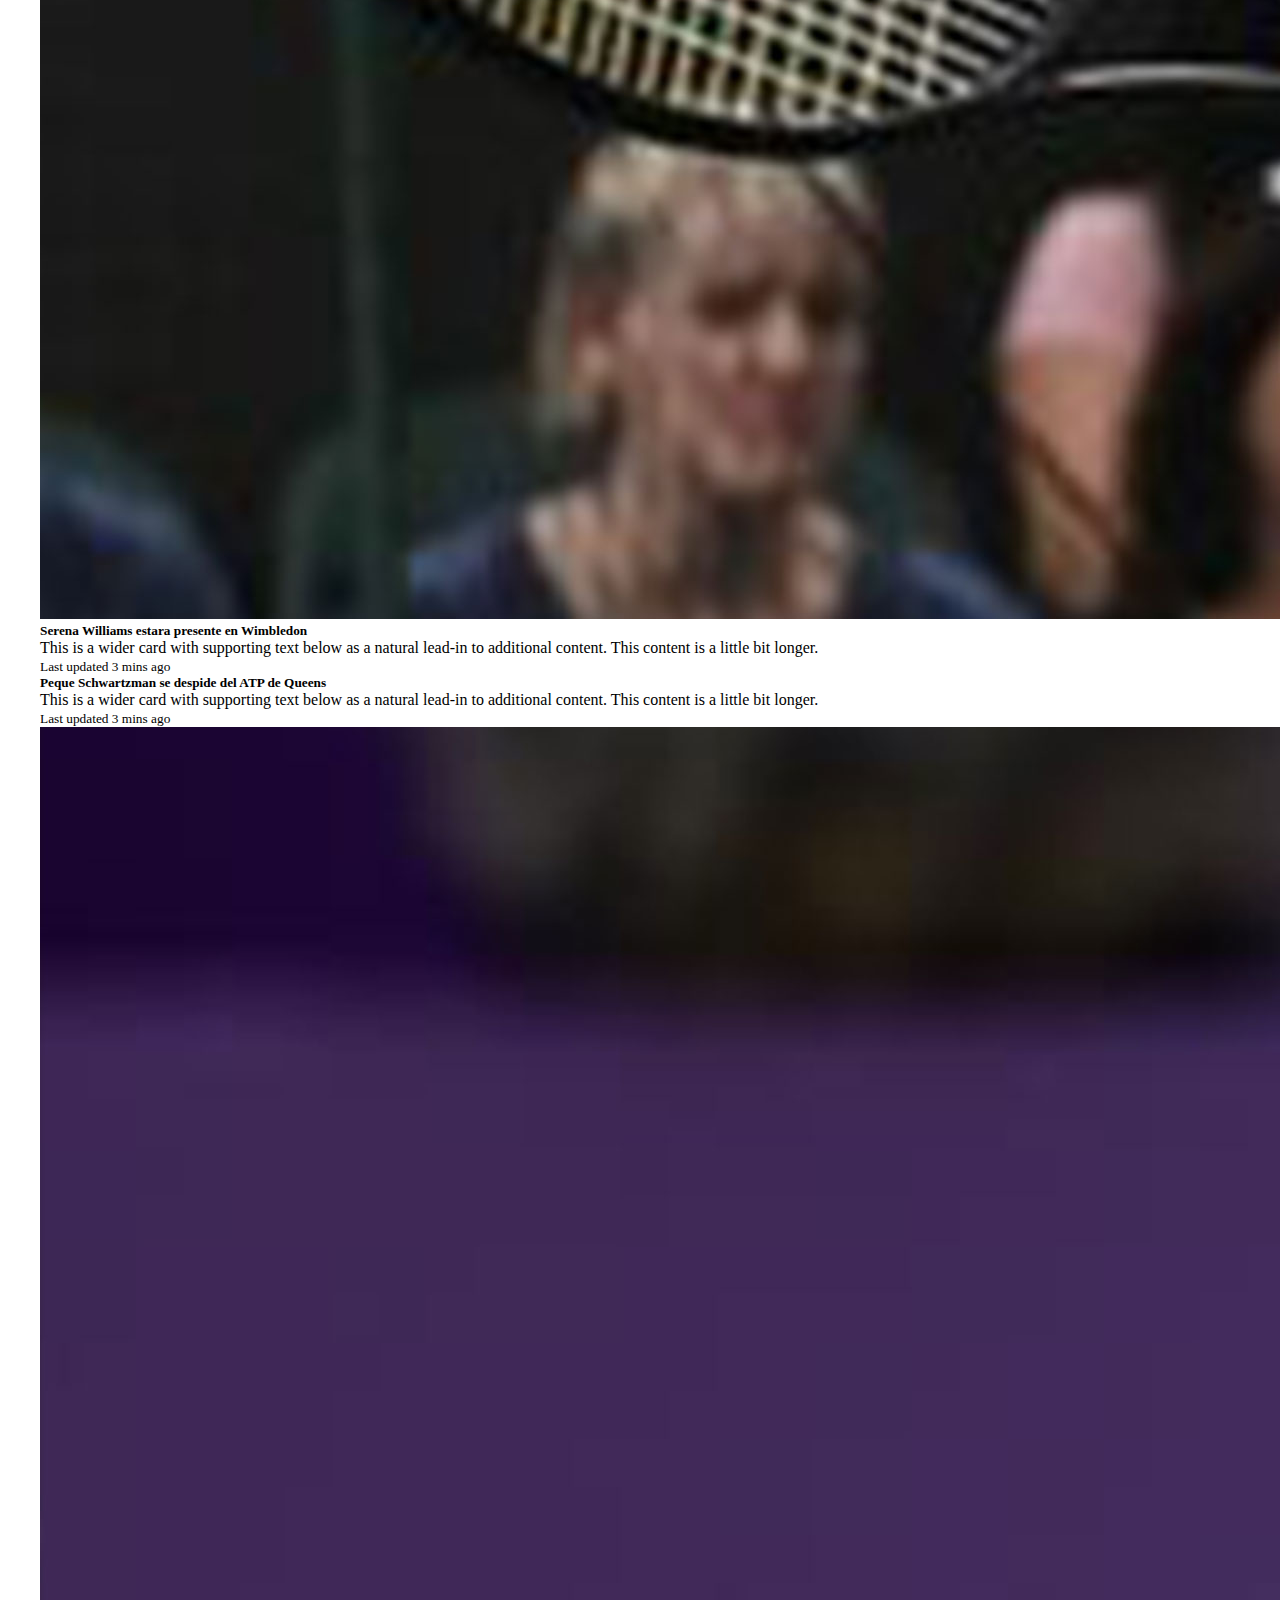
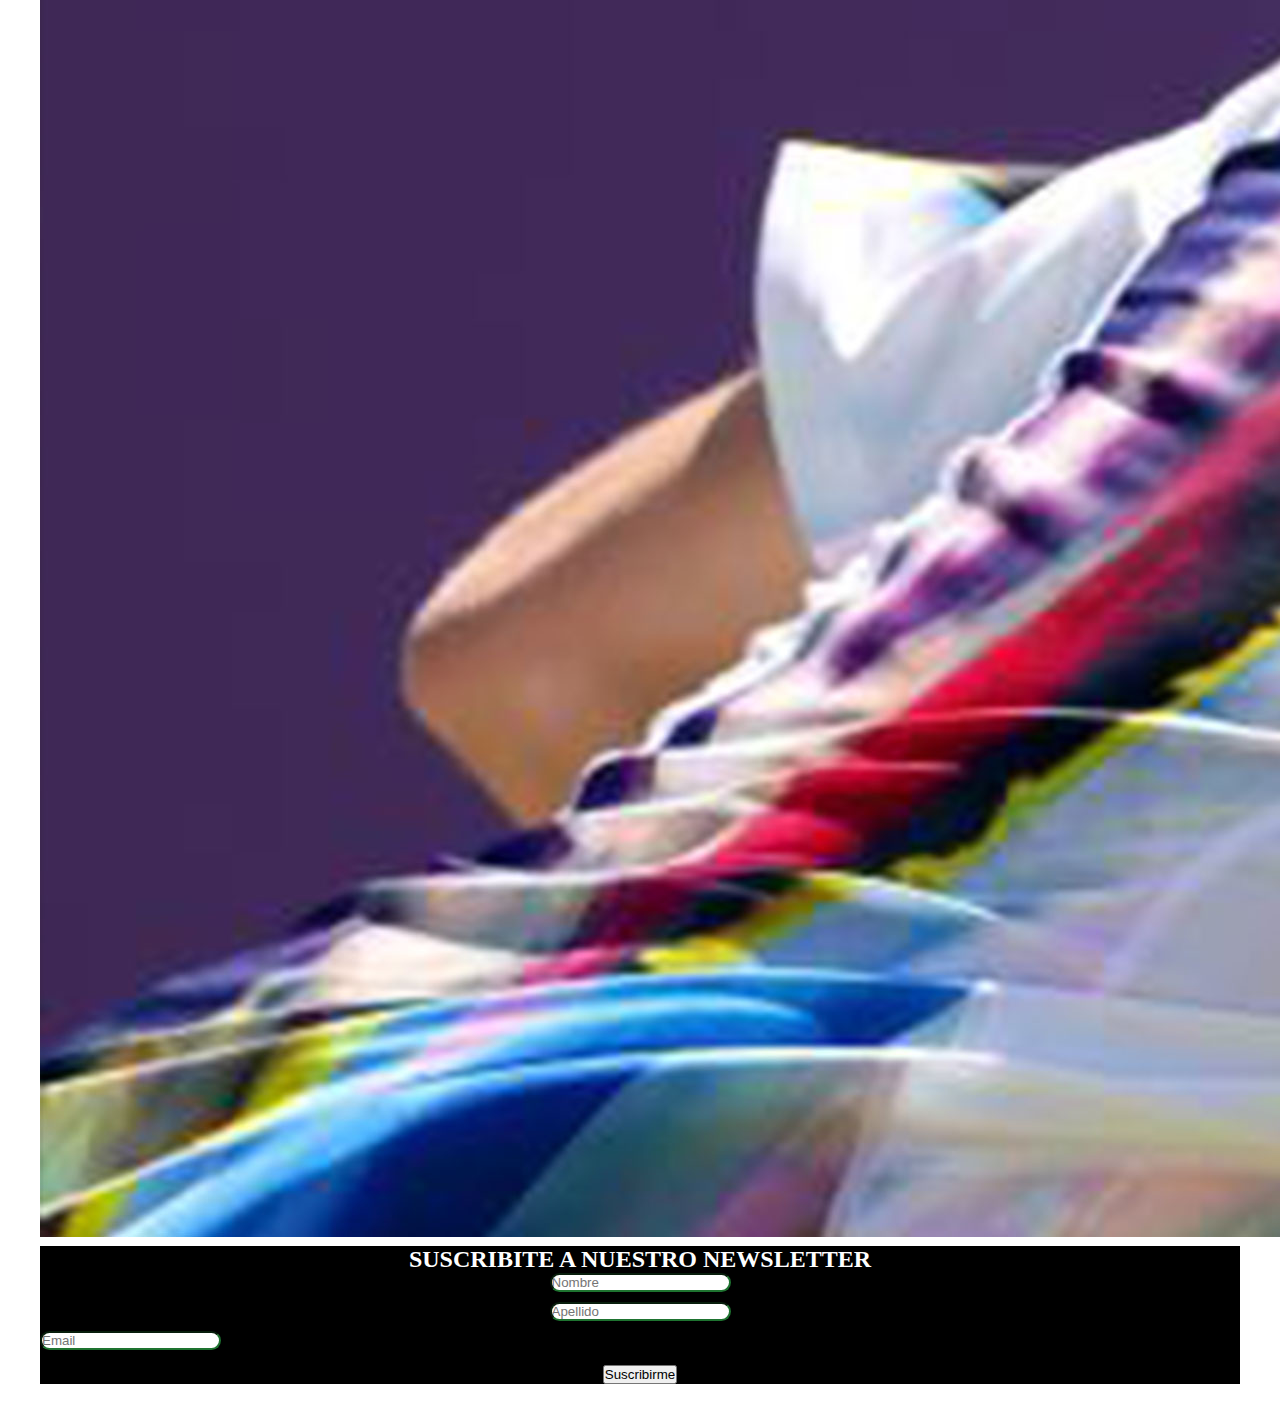
<file: tenis.html>
<!DOCTYPE html>
<html lang="en">

<head>
    <meta charset="UTF-8">
    <meta http-equiv="X-UA-Compatible" content="IE=edge">
    <meta name="viewport" content="width=device-width, initial-scale=1.0">
    <link href="https://cdn.jsdelivr.net/npm/bootstrap@5.2.0-beta1/dist/css/bootstrap.min.css" rel="stylesheet"
        integrity="sha384-0evHe/X+R7YkIZDRvuzKMRqM+OrBnVFBL6DOitfPri4tjfHxaWutUpFmBp4vmVor" crossorigin="anonymous">
    <link rel="stylesheet" href="css/style.css">
    <title>Tenis</title>
</head>

<body>
    <!-- BARRA NAVEGACION -->
    <header>
        <nav class="navbar navbar-expand-lg bg-dark">
            <div class="container-fluid">
                <a class="navbar-brand" href="index.html">Home</a>
                <button class="navbar-toggler" type="button" data-bs-toggle="collapse"
                    data-bs-target="#navbarSupportedContent" aria-controls="navbarSupportedContent"
                    aria-expanded="false" aria-label="Toggle navigation">
                    <span class="navbar-toggler-icon"></span>
                </button>
                <div class="collapse navbar-collapse" id="navbarSupportedContent">
                    <ul class="navbar-nav me-auto mb-2 mb-lg-0">
                        <li class="nav-item">
                            <a class="nav-link active" aria-current="page" href="futbol.html">Fútbol</a>
                        </li>
                        <li class="nav-item">
                            <a class="nav-link active" href="tenis.html">Tenis</a>
                        </li>
                        <li class="nav-item dropdown">
                            <a class="nav-link active" href="basket.html">
                                Básquet
                            </a>
                        </li>
                        <li class="nav-item">
                            <a class="nav-link active" href="suscribirse.html">Suscribirse</a>
                        </li>
                    </ul>
                    <form class="d-flex" role="search">
                        <input class="form-control me-2" type="search" placeholder="Buscar" aria-label="Buscar">
                        <button class="btn btn-outline-success" type="submit">Buscar</button>
                    </form>
                </div>
            </div>
        </nav>
    </header>
    <!-- CONTENIDO PRINCIPAL -->
    <main>
        <div class="card mb-3 border-success bg-warning">
            <img src="img/sere2.jpg" class="card-img-top" alt="...">
            <div class="card-body">
                <h5 class="card-title">Serena Williams estara presente en Wimbledon</h5>
                <p class="card-text">This is a wider card with supporting text below as a natural lead-in to additional
                    content. This content is a little bit longer.</p>
                <p class="card-text"><small class="text-muted">Last updated 3 mins ago</small></p>
            </div>
        </div>
        <div class="card border-success bg-warning">
            <div class="card-body">
                <h5 class="card-title">Peque Schwartzman se despide del ATP de Queens</h5>
                <p class="card-text">This is a wider card with supporting text below as a natural lead-in to additional
                    content. This content is a little bit longer.</p>
                <p class="card-text"><small class="text-muted">Last updated 3 mins ago</small></p>
            </div>
            <img src="img/peque2.jpg" class="card-img-bottom" alt="...">
        </div>
    </main>
    <!-- SUBCRIBIRSE - FOOTER -->
    <footer>
        <div class="contenedorFooter bg-dark">
            <h2 class="suscribirse">SUSCRIBITE A NUESTRO NEWSLETTER</h2>
            <div class="row">
                <div class="col-xl-12 col-lg-12 col-md-12 col-sm-12">
                    <input type="text" class="form-control nombre bg-light" placeholder="Nombre"
                        aria-label="First name">
                </div>
                <div class="col-xl-12 col-lg-12 col-md-12 col-sm-12">
                    <input type="text" class="form-control apellido bg-light" placeholder="Apellido"
                        aria-label="Last name">
                </div>
                <div class="col-xl-12 col-lg-12">
                    <input type="email" class="form-control email bg-light" placeholder="Email" aria-label="Last name">
                </div>
            </div>
            <button class="btn btn-outline-success btn-sub col-xl-12 col-lg-12 col-md-12 col-sm-12"
                type="submit">Suscribirme</button>
        </div>
    </footer>

    <!-- JAVASCRIPT - BOOTSTRAP -->
    <script src="https://cdn.jsdelivr.net/npm/bootstrap@5.2.0-beta1/dist/js/bootstrap.bundle.min.js"
        integrity="sha384-pprn3073KE6tl6bjs2QrFaJGz5/SUsLqktiwsUTF55Jfv3qYSDhgCecCxMW52nD2"
        crossorigin="anonymous"></script>
</body>

</html>
</file>
<file: css/style.css>
* {
    margin: 0;
    padding: 0;
}

/* BARRA NAVEGACION - HEADER  */

header {
    max-width: 1200px;
    margin: 0 auto;

}

a.navbar-brand {
    color: white !important;
}

.nav-link {
    color: white !important;
}

/* MAIN - CONTENIDO PRINCIPAL */
.carroza {
    max-width: 1200px;
    margin: 0 auto;

}

.card-group {
    max-width: 1200px;
    margin: 0 auto;
}


/* FUTBOL */

.contenedorCards {
    max-width: 1200px;
    margin: 0 auto;
}

.card {
    max-width: 1200px;
    margin: 0 auto;
}

h2 {
    text-shadow: 2px 2px black;
}

a {
    text-decoration: none;
    color: black;
}

a:hover {
    color: white;
}



.container-fluid {
    max-width: 1200px;
    margin: 0 auto;

}

/* BASKET */

/* SUSCRIBIRSE*/
.accordion {
    max-width: 1200px;
    margin: 0 auto;
}



/* FOOTER - SUBCRIBIRSE */

.contenedorFooter {
    background-color: black;
}

.contenedorFooter {
    max-width: 1200px;
    margin: 0 auto;
    margin-top: 5px;
}

.suscribirse {
    color: white;
    text-align: center;
}

.nombre {
    max-width: 600px;
    border-radius: 10px;
    margin-top: 10px;
    margin: 0 auto;
    /* margin-left: 300px; */
    display: flex;
    border-color: rgb(30, 115, 48);
}

.apellido {
    max-width: 600px;
    border-radius: 10px;
    margin: 0 auto;
    border-color: rgb(30, 115, 48);
    margin-top: 10px;
    display: flex;
}

.email {

    max-width: 600px;
    margin: 0 auto;
    margin-top: 10px;
    border-radius: 10px;
    margin-bottom: 10px;
    border-color: rgb(30, 115, 48);
}

.btn-sub {
    max-width: 600px;
    margin: 0 auto;
    margin-top: 5px;
    display: flex;
    overflow: hidden;



    /* margin-left: 300px; */
    margin-bottom: 20px;
}
</file>
